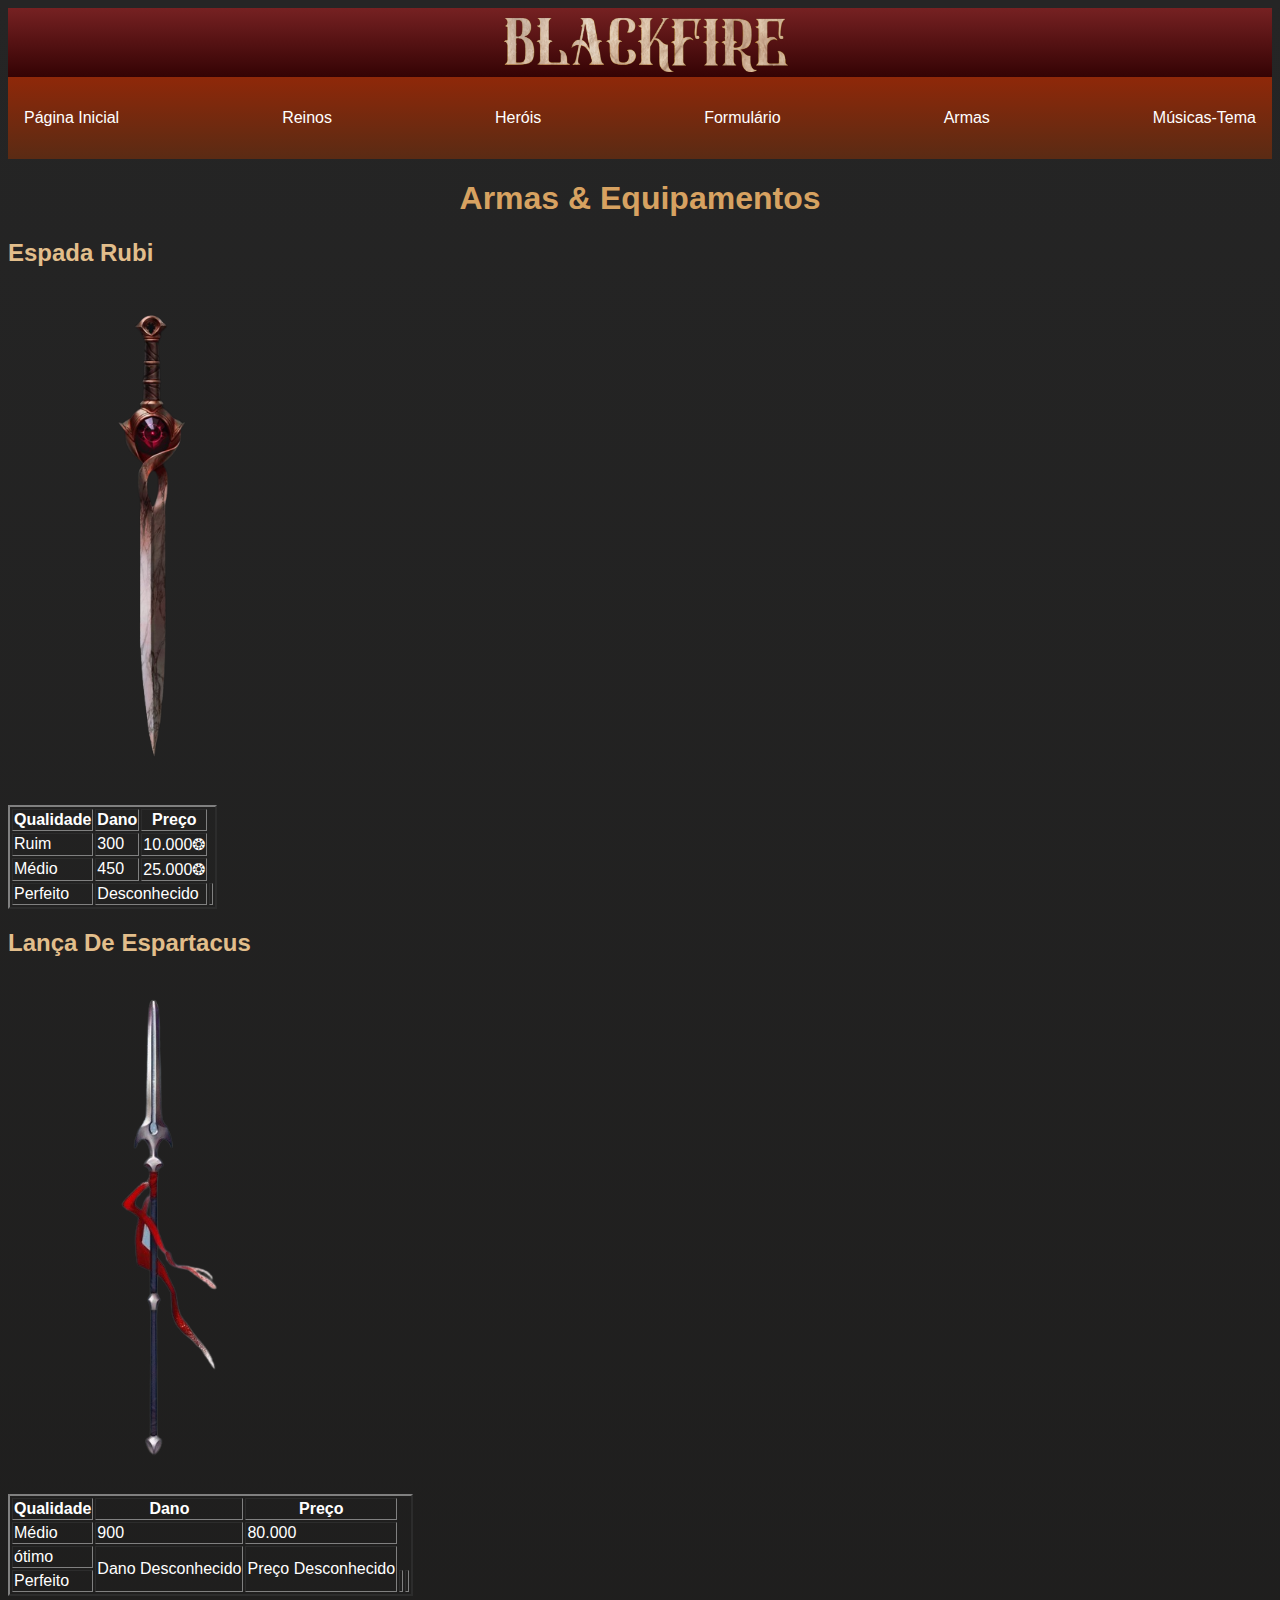
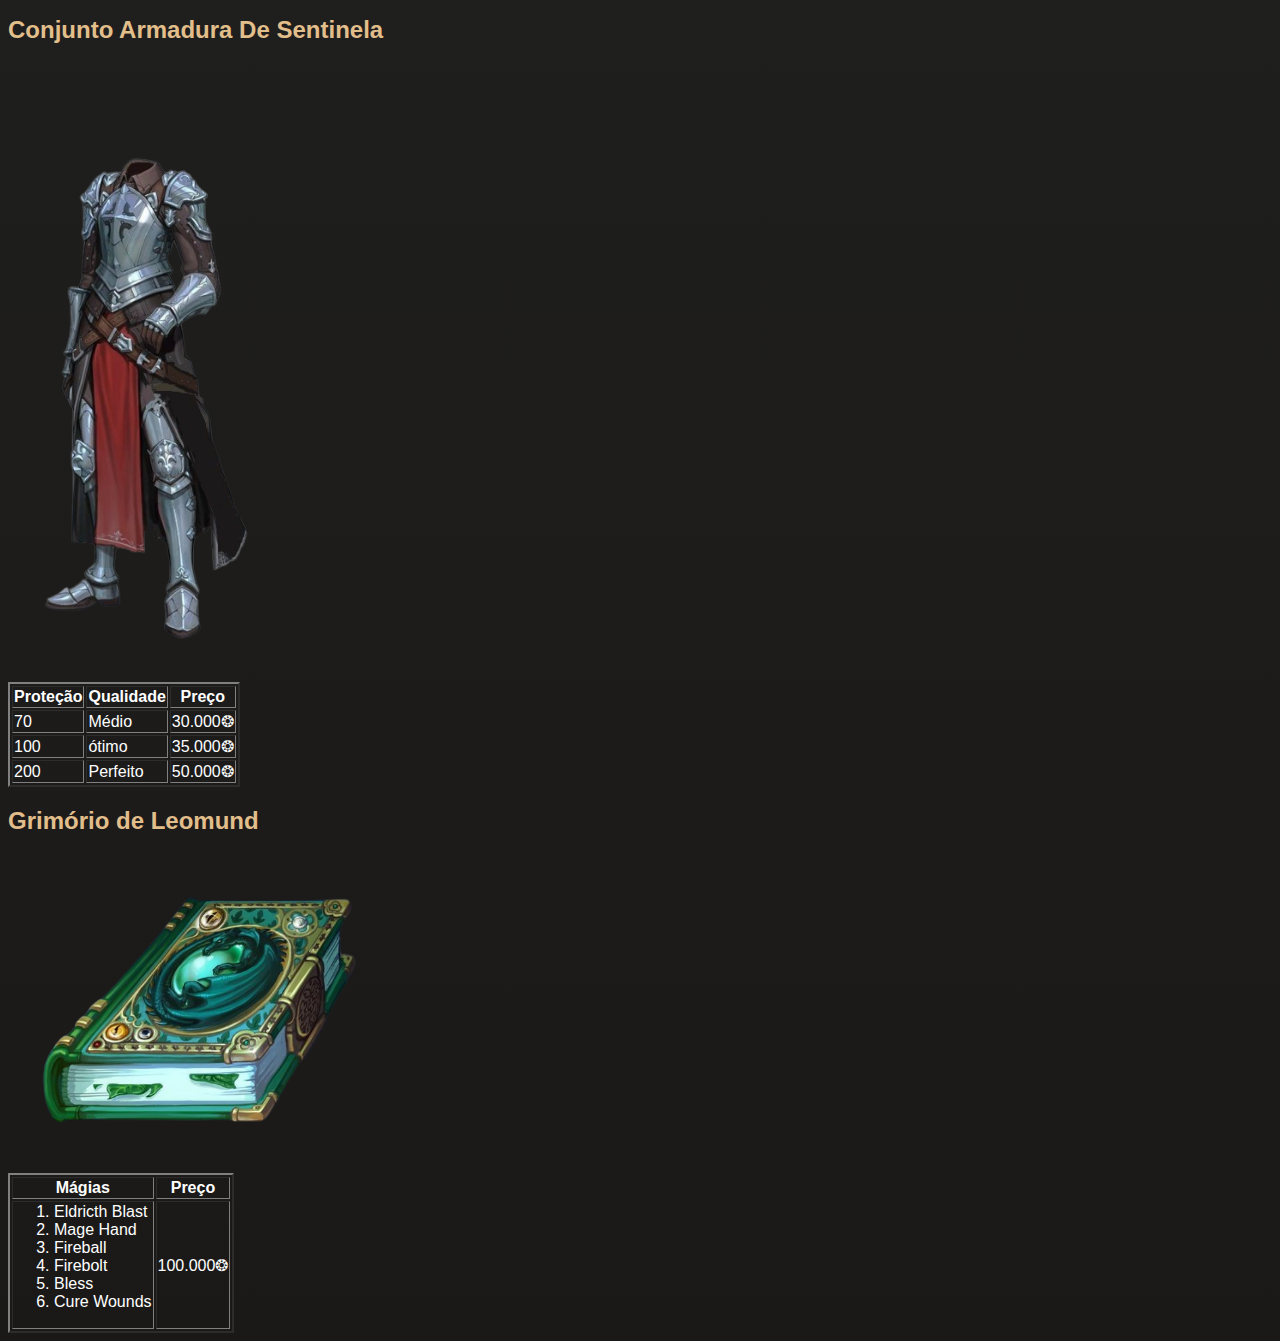
<file: Armas - Black Fire Ark.V.html>
<html>

     <head>

        <meta charset="UTF-8">

        <title>

            Armas - Black Fire. Ark.V

        </title>

        <link rel="stylesheet" type=text/css href="index.css">

        <link rel="icon" type="image/x-icon/png"  href="C:\Users\onepi\Downloads\BF site sylvia\kisspng-nelumbo-nucifera-nymphaea-lotus-egyptian-lotus-cli-yoga-pattern-5ae911ae8f9947.5673581315252238545882.png">
     
        <div class="header">
       
            <img src="imagem_2022-11-26_213038280-removebg-preview.png"  style="width:100%;max-width:300px">  </img>
          </div>

          <style>

            @font-face {
                font-family: 'BF';
                src: url('Inconsolata.ttf') format('truetype'), url('Inconsolata.otf') format('truetype');
                font-weight: normal;
                font-style: normal;
            
            
            
            }
            body {
    
    
                font-family: Arial, Helvetica, sans-serif;
    
            }
    
            p {
    
                
                font-family: 'BF', Times, serif;
                font-size:  2em;
                font-weight:normal;
            }
            .navbar {
    overflow: hidden;
    background-image: linear-gradient(to bottom, #8f2809, #5a2b14 );
    font-family: 'Arial';
  }
      
    
    
          </style>
    
    
    </head>

     <body>
      <nav class="navbar navbar-light" style="background-color: #746CC0;">
        <ul>
            <li>
                <a href="index.html"> Página Inicial </a>
            </li>
            <li>
                <a href="Reinos.html">Reinos</a>
            </li>
            <li>
                <a href="Herois.html">Heróis</a>
            </li>
            <li>
                <a href="Formulario.html">Formulário</a>
            </li>
            <li>
                <a href="Armas - Black Fire Ark.V.html"> Armas </a>
            </li>
            <li>
                <a href="Musicas-Tema - Black Fire Ark.V.html"> Músicas-Tema </a>
            </li>
    
        </ul>
     </nav>   

        <h1> 
            
            Armas & Equipamentos

        </h1>

        <h2>

         Espada Rubi

        </h2>
         
        
        <img src="rubi sword.png" height="500">

        <br>
        <br>
        
                
        <table border="2">

            <n><tr>
            <th>Qualidade</th>
            <th>Dano</th>
            <th>Preço</th>
            </tr> </n>
            
            <tr>
                <td>Ruim</td> 
                <td>300</td> 
                <td>10.000❂</td>
            </tr>
            
            <tr>
                <td>Médio</td> 
                <td colspan="1">450</td> 
                <td>25.000❂</td>
            </tr>
            
            <tr>
                <td>Perfeito</td> 
                <td  colspan="2">Desconhecido</td> 
                <td></td>
            </tr>
            </table>
      

     <h2 class="h2diff"> 

        Lança De Espartacus

     </h2>

     <img src="lançakratos.png" height="500">

     <br>
     <br>

     <table border="2">

        <n><tr>
        <th>Qualidade</th>
        <th>Dano</th>
        <th>Preço</th>
        </tr> </n>
        
        <tr>
            <td>Médio</td> 
            <td >900</td> 
            <td>80.000</td>
        </tr>
        
        <tr>
            <td>ótimo</td> 
            <td rowspan="2">Dano Desconhecido</td> 
            <td rowspan="2">Preço Desconhecido</td>
        </tr>
        
        <tr>
            <td>Perfeito</td> 
            <td></td> 
            <td></td>
        </tr>
        </table>

    <h2 class="h2diff2">

       Conjunto Armadura De Sentinela
    </h2>

    <img src="Armor.png" height="600">

    <br>
    <br>

    <table border="2">

        <n><tr>
        <th>Proteção</th>
        <th>Qualidade</th>
        <th>Preço</th>
        </tr> </n>
        
        <tr>
            <td>70</td> 
            <td>Médio</td> 
            <td>30.000❂</td>
        </tr>
        
        <tr>
            <td>100</td> 
            <td>ótimo</td> 
            <td>35.000❂</td>
        </tr>
        
        <tr>
            <td>200</td> 
            <td>Perfeito</td> 
            <td>50.000❂</td>
        </tr>
        </table>

    <h2 class="h2diff3">

        Grimório de Leomund

    </h2>

    <img src="grimorio.png" height="300">

    <br>
    <br>

    <table border="2">

        <n><tr>
        <th>Mágias</th>
        <th>Preço</th>
        </tr> </n>
        
        <tr>
            <td rowspan="3"> <ol> <li>Eldricth Blast</li>
                <li>Mage Hand</li>
               <li> Fireball</li>
                <li>Firebolt</li>
                <li>Bless</li>
                <li>Cure Wounds</li> </ol>
            </td> 
            <td > 100.000❂ </td>
        </tr>
        
       
        </table>

  </body>


</html>
</file>
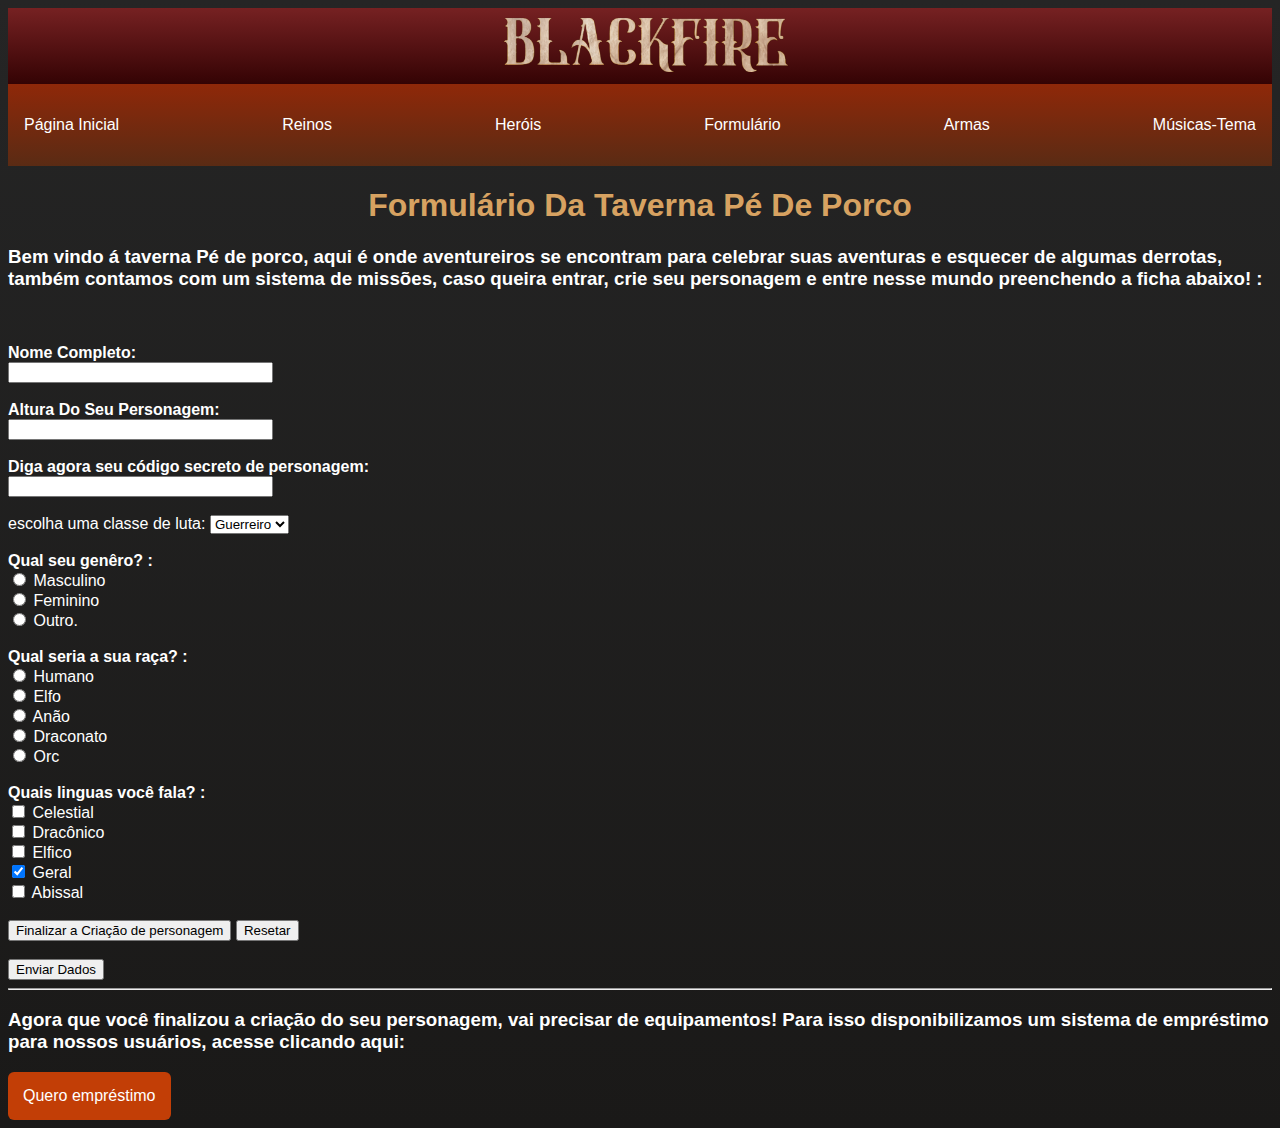
<file: Formulario.html>
<!DOCTYPE html>
<html lang="en">
<head>
    <meta charset="UTF-8">
    <meta http-equiv="X-UA-Compatible" content="IE=edge">
    <meta name="viewport" content="width=device-width, initial-scale=1.0">
    <title> Formulário </title>
    <link rel="stylesheet" href="index.css">
    <link rel="icon" type="image/x-icon/png"  href="C:\Users\onepi\Downloads\BF site sylvia\kisspng-nelumbo-nucifera-nymphaea-lotus-egyptian-lotus-cli-yoga-pattern-5ae911ae8f9947.5673581315252238545882.png">
    <script type = "text/javascript">
        
        




var mensage;

function load() {
    mensage = prompt("Digite Como você quer ser chamado : ");
}
function touch(){
    alert(mensage);
}

</script>


<div class="header">
       
       <img src="imagem_2022-11-26_213038280-removebg-preview.png "  style="width:100%;max-width:300px"> </img>
     </div>     
     
     <style>

        @font-face {
            font-family: 'BF';
            src: url('Inconsolata.ttf') format('truetype'), url('Inconsolata.otf') format('truetype');
            font-weight: normal;
            font-style: normal;
        
        
        
        }
        body {


            font-family: Arial, Helvetica, sans-serif;

        }

        p {

            
            font-family: 'BF', Times, serif;
            font-size:  2em;
            font-weight:normal;
        }
        .navbar {
    overflow: hidden;
    background-image: linear-gradient(to bottom, #8f2809, #5a2b14 );
    font-family: 'Arial';
  }
  


      </style>

   


</head>
<body onload = 'load()'>

    

    <nav class="navbar navbar-light" style="background-color: #746CC0;">
        <ul>
            <li>
                <a href="index.html"> Página Inicial </a>
            </li>
            <li>
                <a href="Reinos.html">Reinos</a>
            </li>
            <li>
                <a href="Herois.html">Heróis</a>
            </li>
            <li>
                <a href="Formulario.html">Formulário</a>
            </li>
            <li>
                <a href="Armas - Black Fire Ark.V.html"> Armas </a>
            </li>
            <li>
                <a href="Musicas-Tema - Black Fire Ark.V.html"> Músicas-Tema </a>
            </li>
    
        </ul>
     </nav>  
 
 <h1>

   Formulário Da Taverna Pé De Porco

</h1>


<h3>

    Bem vindo á taverna Pé de porco, aqui é onde aventureiros se encontram para celebrar suas aventuras e esquecer de algumas derrotas, também contamos com um sistema de missões, caso queira entrar, crie seu personagem e entre nesse mundo preenchendo a ficha abaixo! :

</h3>
<br> <br>

<form name  = "Sua Ficha" action = “https://www.heroforge.com” METHOD=“POST”>
    <B> Nome Completo:</B>
    <br>
    <input type="text" name="Nome" size="30" maxlength="20">

    </textarea>
<br> <br>

<b> Altura Do Seu Personagem:</b>
<br> 
<input type="text" name="Altura" size="30" maxlength="20">

<br> <br>

<B> Diga agora seu código secreto de personagem:</B>
<br> 
<input type="password" name ="Senha Secreta" size="30" maxlength="20">
<br> <br>
<label for="classe">escolha uma classe de luta:</label>
<select name="classe" id="classe">
<br>
<option value="Guerreiro">Guerreiro</option>
<option value="Ladino">Ladino</option>
<option value="Mago">Mago</option>
<option value="Arqueiro">Arqueiro</option>
</select>
<br> <br>

<b> Qual seu genêro? :</b>
<br>

<input type="radio" name="genero" value="1"> Masculino
<br>
<input type="radio" name="genero" value="2"> Feminino
<br>
<input type="radio" name="genero" value="3"> Outro.
<br> <br>

<b> Qual seria a sua raça? :</b>
<br>

<input type="radio" name="raça" value="1"> Humano
<br>
<input type="radio" name="raça" value="2"> Elfo
<br>
<input type="radio" name="raça" value="3"> Anão
<br> 
<input type="radio" name="raça" value="3"> Draconato
<br>
<input type="radio" name="raça" value="3"> Orc
<br><br>


<b> Quais linguas você fala? : </b>
<br>
<input type="checkbox" name="lingua" value="1"> Celestial
<BR>
<input type="checkbox" name="lingua" value="2"> Dracônico
<br>
<input type="checkbox" name="lingua" value="3"> Elfico
<br>
<input type="checkbox" name="lingua" value="4" checked> Geral
<br>
<input type="checkbox" name="lingua" value="5"> Abissal
<br> <br>

<input type="button" value="Finalizar a Criação de personagem" onclick='alert("Parabéns " + mensage + "! Seu personagem foi registrado, Clique em enviar dados para enviar aos nossos escribas!")'>
<input type="reset" name="reset" value="Resetar">

<br> <br>


<input type="submit" name ="submit" value="Enviar Dados" onclick='alert("Suas informações foram registradas")'> 


</form> 
<hr>
<h3> Agora que você finalizou a criação do seu personagem, vai precisar de equipamentos! Para isso disponibilizamos um sistema de empréstimo para nossos usuários, acesse clicando aqui:</h3>



<a href="C:\Users\onepi\Downloads\BF site sylvia\testecalculadora.html"><button style="background: #c23e06; border-radius: 6px; padding: 15px; cursor: pointer; color: #fff; border: none; font-size: 16px;">Quero empréstimo</button></a>





</body>

 </html>
</file>
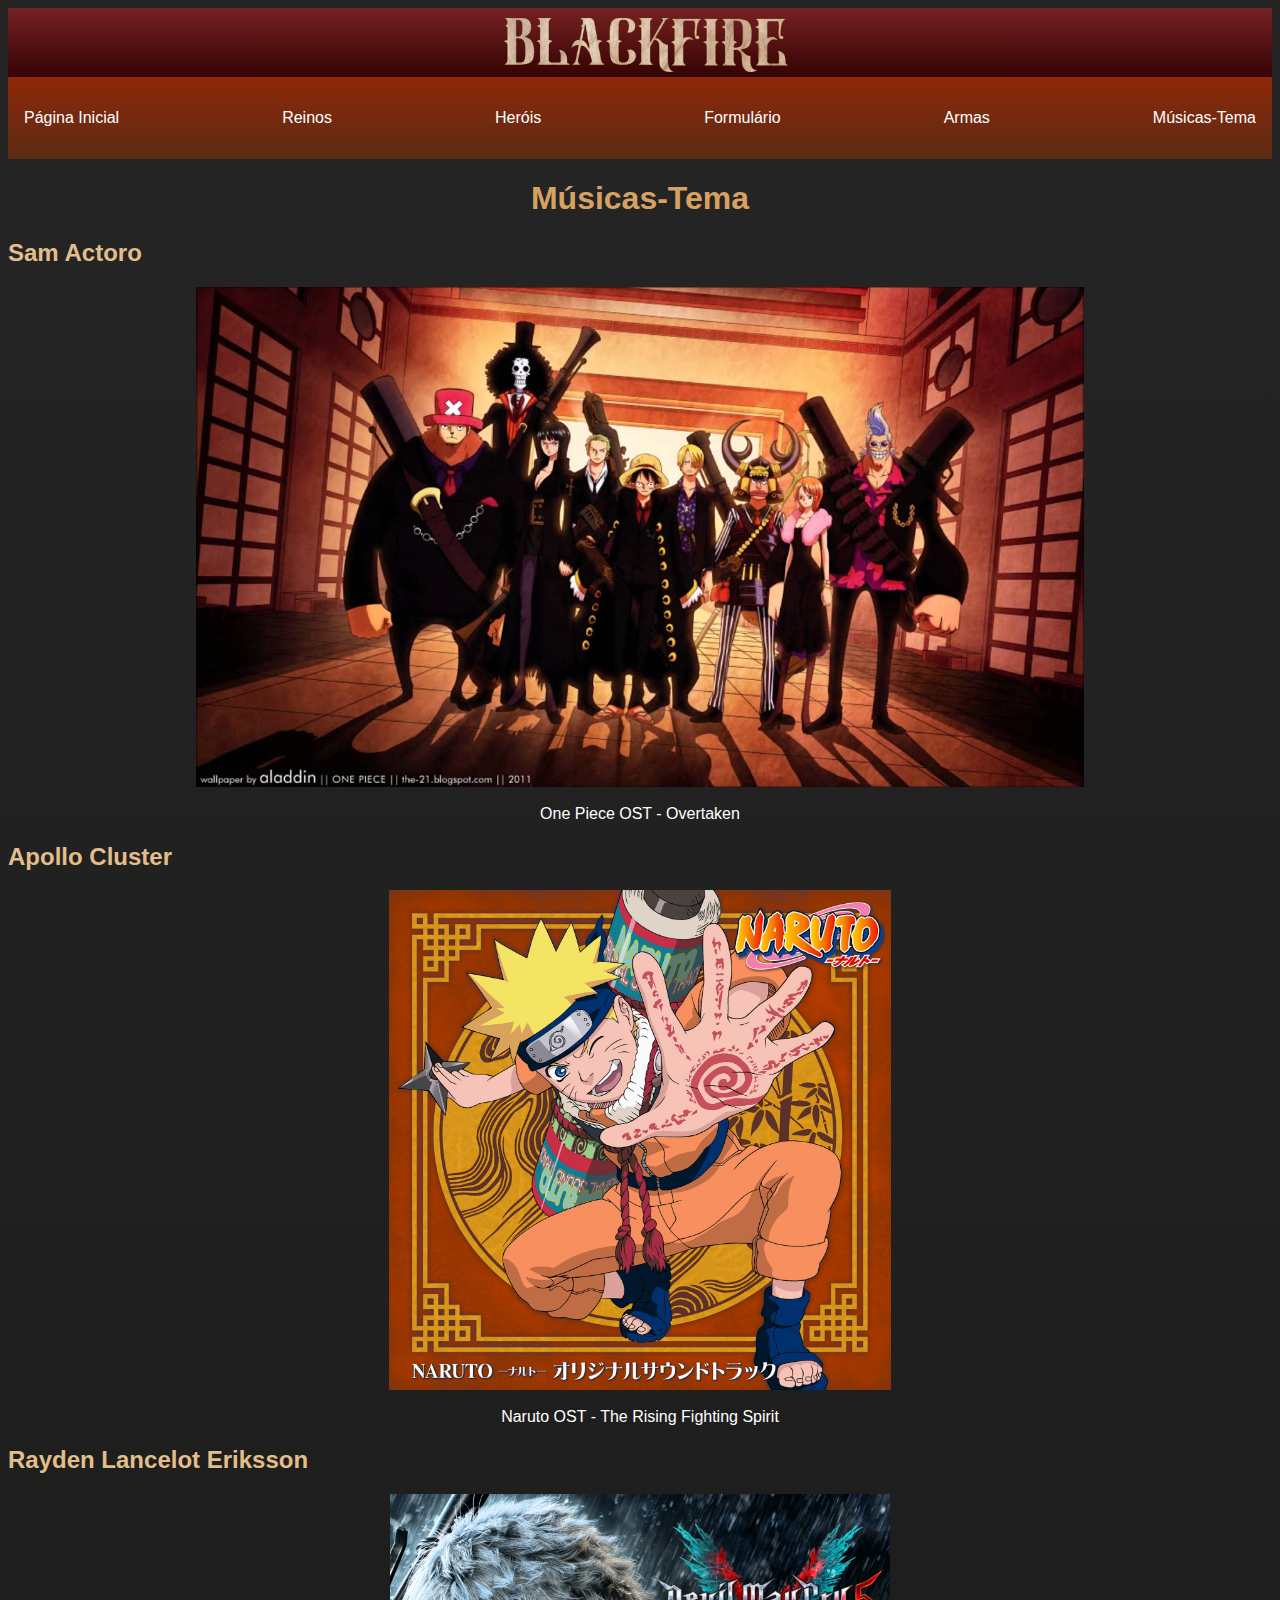
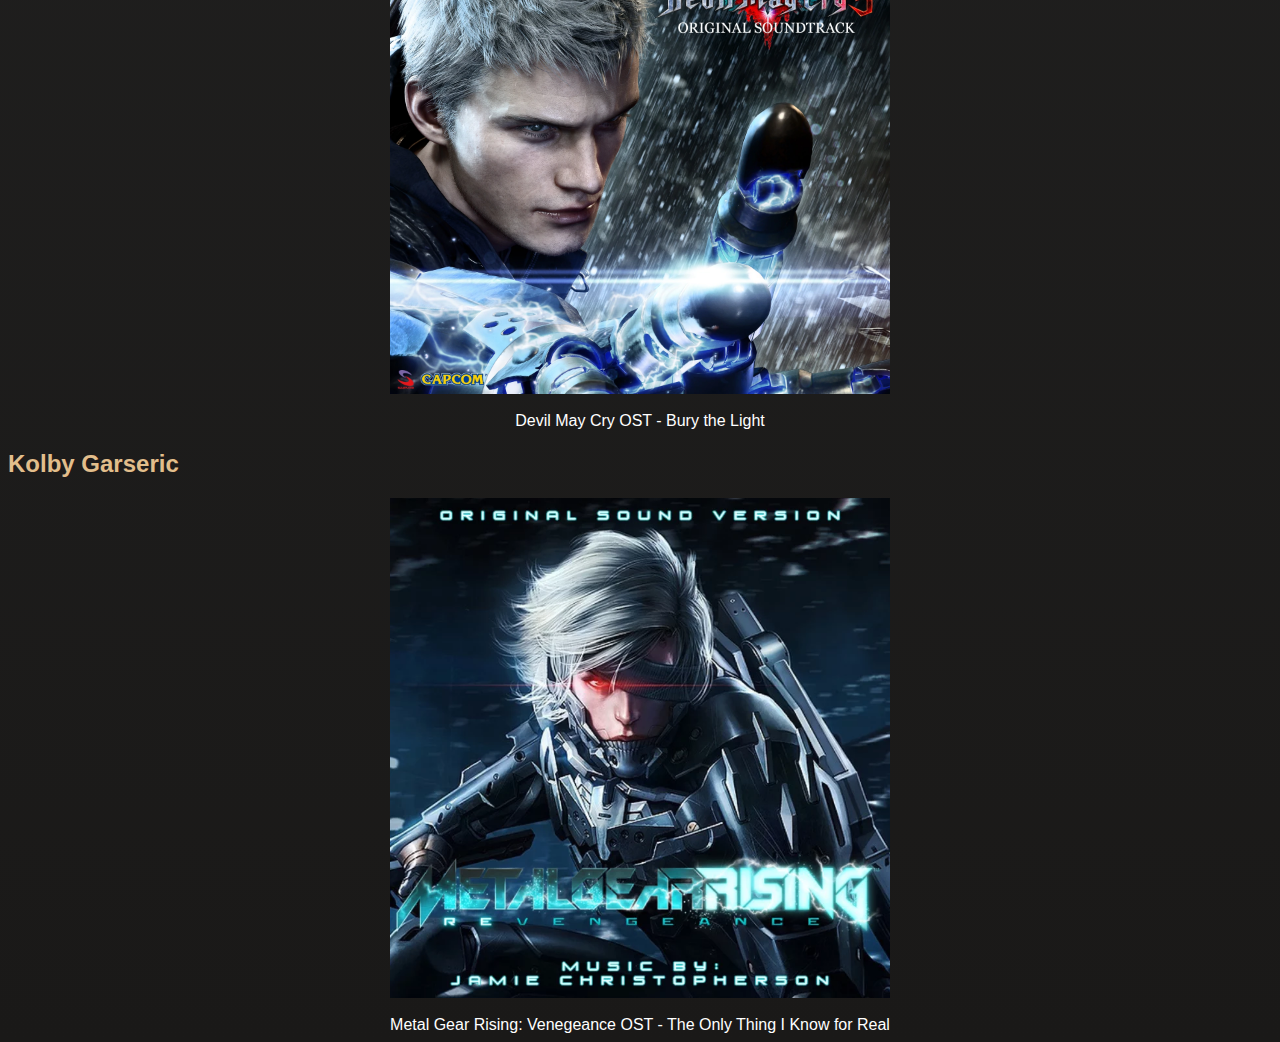
<file: Musicas-Tema - Black Fire Ark.V.html>
<html>

     <head>

        <meta charset="UTF-8">
        

        <title>

            Músicas-Tema - Black Fire: Ark.V

        </title>

        <link rel="stylesheet" type=text/css href="index.css">


        <div class="header">
       
            <img src="imagem_2022-11-26_213038280-removebg-preview.png"  style="width:100%;max-width:300px"> </img>
          </div>

        <link rel="icon" type="image/x-icon/png"  href="C:\Users\onepi\Downloads\BF site sylvia\kisspng-nelumbo-nucifera-nymphaea-lotus-egyptian-lotus-cli-yoga-pattern-5ae911ae8f9947.5673581315252238545882.png">

        <style>

            @font-face {
                font-family: 'BF';
                src: url('Inconsolata.ttf') format('truetype'), url('Inconsolata.otf') format('truetype');
                font-weight: normal;
                font-style: normal;
            
            
            
            }
            body {
    
    
                font-family: Arial, Helvetica, sans-serif;
    
            }
    
            p {
    
                
                font-family: 'BF', Times, serif;
                font-size:  2em;
                font-weight:normal;
            }
            .navbar {
    overflow: hidden;
    background-image: linear-gradient(to bottom, #8f2809, #5a2b14 );
    font-family: 'Arial';
  }
    
    
          </style>
    

     </head>

     <body>
      
      <nav class="navbar navbar-light" style="background-color: #746CC0;">
        <ul>
            <li>
                <a href="index.html"> Página Inicial </a>
            </li>
            <li>
                <a href="Reinos.html">Reinos</a>
            </li>
            <li>
                <a href="Herois.html">Heróis</a>
            </li>
            <li>
                <a href="Formulario.html">Formulário</a>
            </li>
            <li>
                <a href="Armas - Black Fire Ark.V.html"> Armas </a>
            </li>
            <li>
                <a href="Musicas-Tema - Black Fire Ark.V.html"> Músicas-Tema </a>
            </li>
    
        </ul>
     </nav>   

     <h1> Músicas-Tema </h1>

     <nav>

     <h2> Sam Actoro </h2>

     <div class="div5">
     <img src="One_Pice_OST_Overtaken.jpg" height="500">
     <br>
     <br>
     <a href="https://youtu.be/daFi4MScfl8" target="_blank"> One Piece OST - Overtaken </a>
     </div>

     <h2 class="h2diff"> Apollo Cluster </h2>

     <div class="div6"> 
     <img src="Naruto_The_Rising_Fighting_Spirit_OST.jpg" height="500">
     <br>
     <br>
     <a href="https://youtu.be/an4Rx9eq6Lw" target="_blank"> Naruto OST - The Rising Fighting Spirit </a>
     </div>

     <h2 class="h2diff2"> Rayden Lancelot Eriksson </h2>
     
     <div class="div1">
     <img src="Bury_The_Light_Devil_May_Cry_5_OST.jpg" height="500">
     <br>
     <br>
     <a href="https://youtu.be/Sl_4HLk4yXk" target="_blank"> Devil May Cry OST - Bury the Light </a>
     </div>
 
     <h2 class="h2diff3"> Kolby Garseric </h2>
     
     <div class="div1"> 
     <img src="The_Only_Thing_I_Know_For_Real_Metal_Gear_Rising_OST.webp" height="500">
     <br>
     <br>
     <a href="https://youtu.be/FhHeGZoWl0g" target="_blank"> Metal Gear Rising: Venegeance OST - The Only Thing I Know for Real </a>
     </div>

     </nav>

    </body>

</html>
</file>
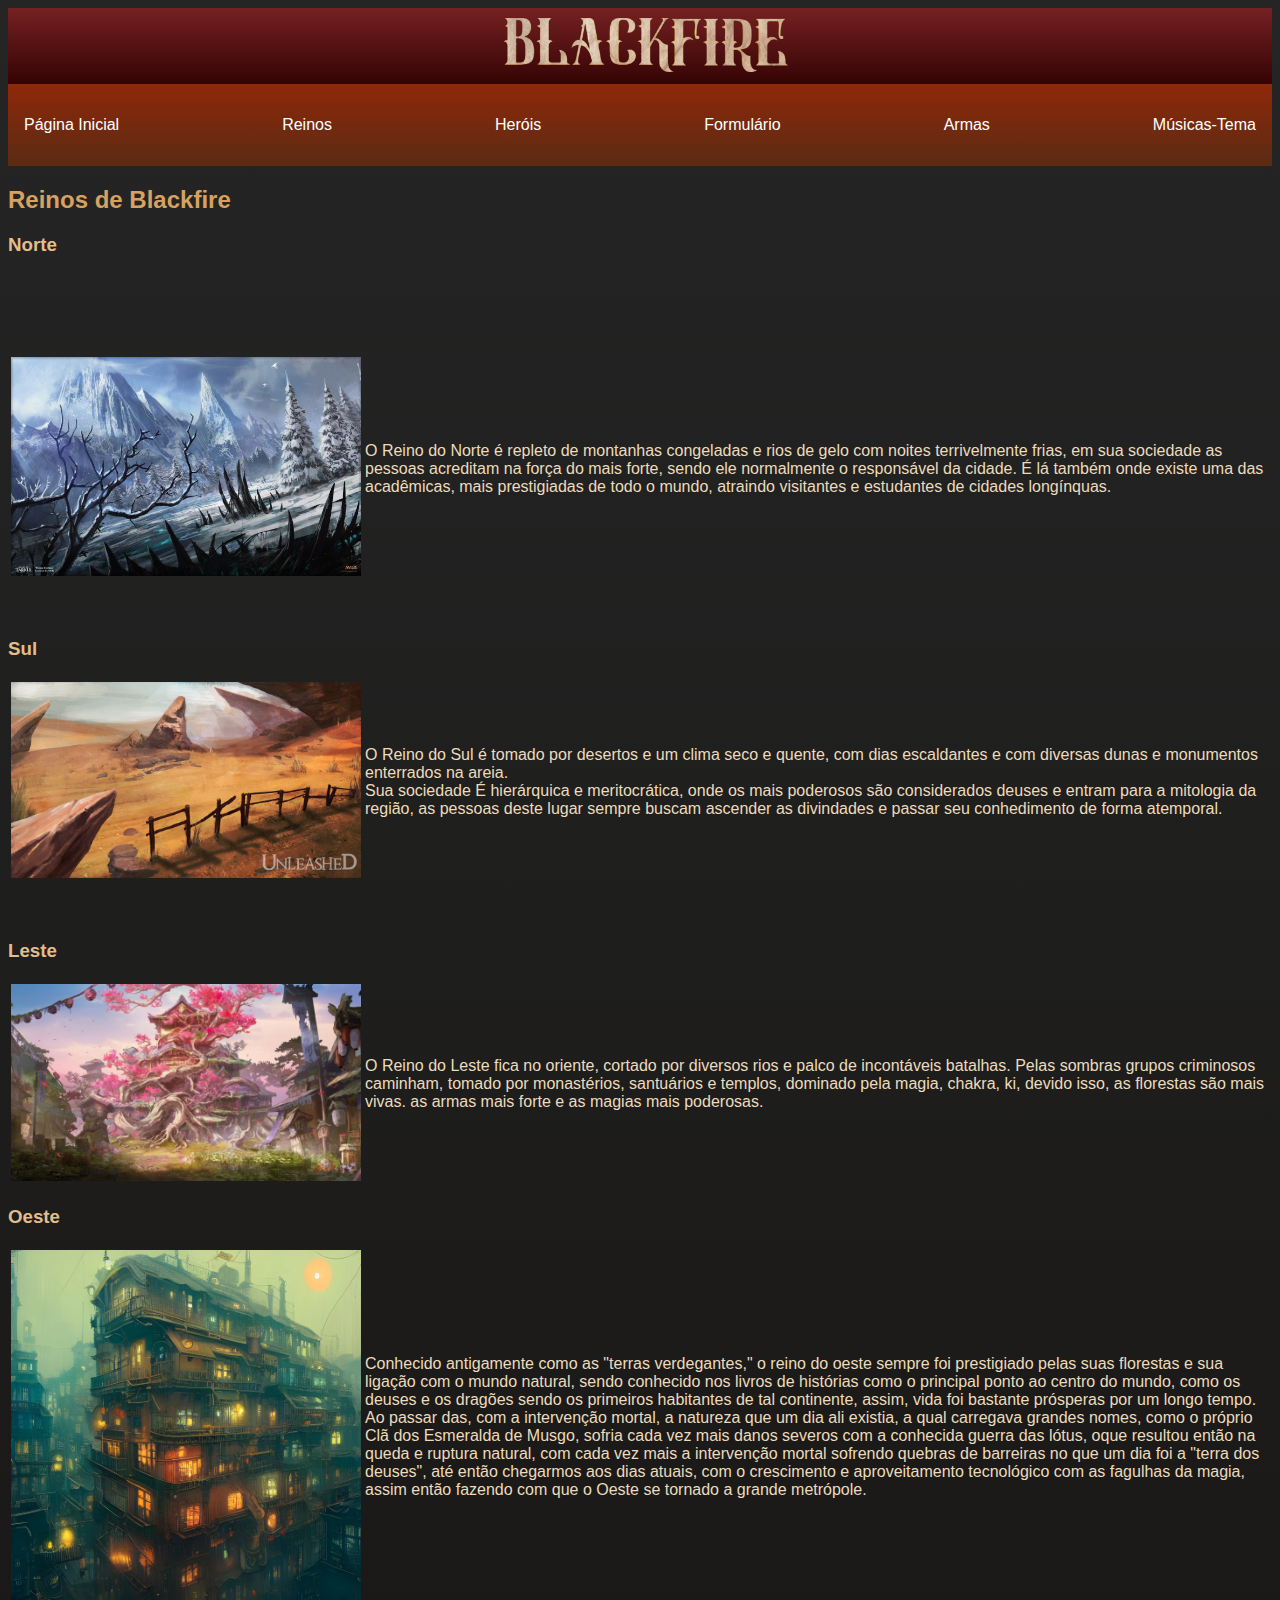
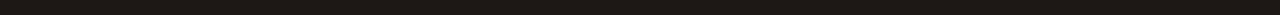
<file: Reinos.html>
<!DOCTYPE html>
<html lang="en">
<head>
    <meta charset="UTF-8">
    <meta http-equiv="X-UA-Compatible" content="IE=edge">
    <meta name="viewport" content="width=device-width, initial-scale=1.0">
    <title>Reinos</title>
    <link rel="stylesheet" href="Reinox.css">
    <link rel="icon" type="image/x-icon/png"  href="C:\Users\onepi\Downloads\BF site sylvia\kisspng-nelumbo-nucifera-nymphaea-lotus-egyptian-lotus-cli-yoga-pattern-5ae911ae8f9947.5673581315252238545882.png">
    
    <div class="header">
        
    <img src="imagem_2022-11-26_213038280-removebg-preview.png"  style="width:100%;max-width:300px"> </img>
      </div>

      <style>

        @font-face {
            font-family: 'BF';
            src: url('Inconsolata.ttf') format('truetype'), url('Inconsolata.otf') format('truetype');
            font-weight: normal;
            font-style: normal;
        
        
        
        }
        body {


            font-family: Arial, Helvetica, sans-serif;

        }

        p {

            
            font-family: 'BF', Times, serif;
            font-size:  2em;
            font-weight:normal;
        }
        .navbar {
    overflow: hidden;
    background-image: linear-gradient(to bottom, #8f2809, #5a2b14 );
    font-family: 'Arial';
  }
  


      </style>


</head>
<body>
    <nav class="navbar navbar-light" style="background-color: #746CC0;">
        <ul>
            <li>
                <a href="index.html"> Página Inicial </a>
            </li>
            <li>
                <a href="Reinos.html">Reinos</a>
            </li>
            <li>
                <a href="Herois.html">Heróis</a>
            </li>
            <li>
                <a href="Formulario.html">Formulário</a>
            </li>
            <li>
                <a href="Armas - Black Fire Ark.V.html"> Armas </a>
            </li>
            <li>
                <a href="Musicas-Tema - Black Fire Ark.V.html"> Músicas-Tema </a>
            </li>
    
        </ul>
     </nav>   
 <header>
    <h2>Reinos de Blackfire</h2>
   
    <h3>Norte</h3>
 <div class="reinos">
  <table>   
    <tr>
    <td> <img src="Norte.jpg"> </td>

   <td> O Reino do Norte é repleto de montanhas congeladas e rios de gelo com noites terrivelmente frias, em sua sociedade as pessoas acreditam na força do mais forte, sendo ele normalmente o responsável da cidade. É lá também onde existe uma das acadêmicas, mais prestigiadas de todo o mundo, atraindo visitantes e estudantes de cidades longínquas. </td>
   </tr>
   </table>
   <br> <br>
   

    <h3 class="h3diff"> Sul </h3>
   
    <table>   
    <tr>
    
    <td> <img src="Sul.png"> </td>

    <td> O Reino do Sul é tomado por desertos e um clima seco e quente, com dias escaldantes e com diversas dunas e monumentos enterrados na areia. <br> Sua sociedade É hierárquica e meritocrática, onde os mais poderosos são considerados deuses e entram para a mitologia da região, as pessoas deste lugar sempre buscam ascender as divindades e passar seu conhedimento de forma atemporal.</td>
</tr>
</table>
<br> <br>
    <h3 class="h3diff2"> Leste </h3>
    
    <table>   
        <tr>

   <td> <img src="Leste.jpg"> </td>

   <td> O Reino do Leste fica no oriente, cortado por diversos rios e palco de incontáveis batalhas. Pelas sombras grupos criminosos caminham, tomado por monastérios, santuários e templos, dominado pela magia, chakra, ki, devido isso, as florestas são mais vivas. as armas mais forte e as magias mais poderosas.</td>
        </tr>
</table>
    <h3 class="h3diff3"> Oeste </h3>
    
    <table>   
        <tr>

   <td> <img src="Oeste.webp"> </td>
    
   <td> Conhecido antigamente como as "terras verdegantes," o reino do oeste sempre foi prestigiado pelas suas florestas e sua ligação com o mundo natural, sendo conhecido nos livros de histórias como o principal ponto ao centro do mundo, como os deuses e os dragões sendo os primeiros habitantes de tal continente, assim, vida foi bastante prósperas por um longo tempo. 
    Ao passar das, com a intervenção mortal, a natureza que um dia ali existia, a qual carregava grandes nomes, como o próprio Clã dos Esmeralda de Musgo, sofria cada vez mais danos severos com a conhecida guerra das lótus, oque resultou então na queda e ruptura natural, com cada vez mais a intervenção mortal sofrendo quebras de barreiras no que um dia foi a "terra dos deuses", até então chegarmos aos dias atuais, com o crescimento e aproveitamento tecnológico com as fagulhas da magia, assim então fazendo com que o Oeste se tornado a grande metrópole.</td>

</div>
</header>
 </body>
 </html>
</file>
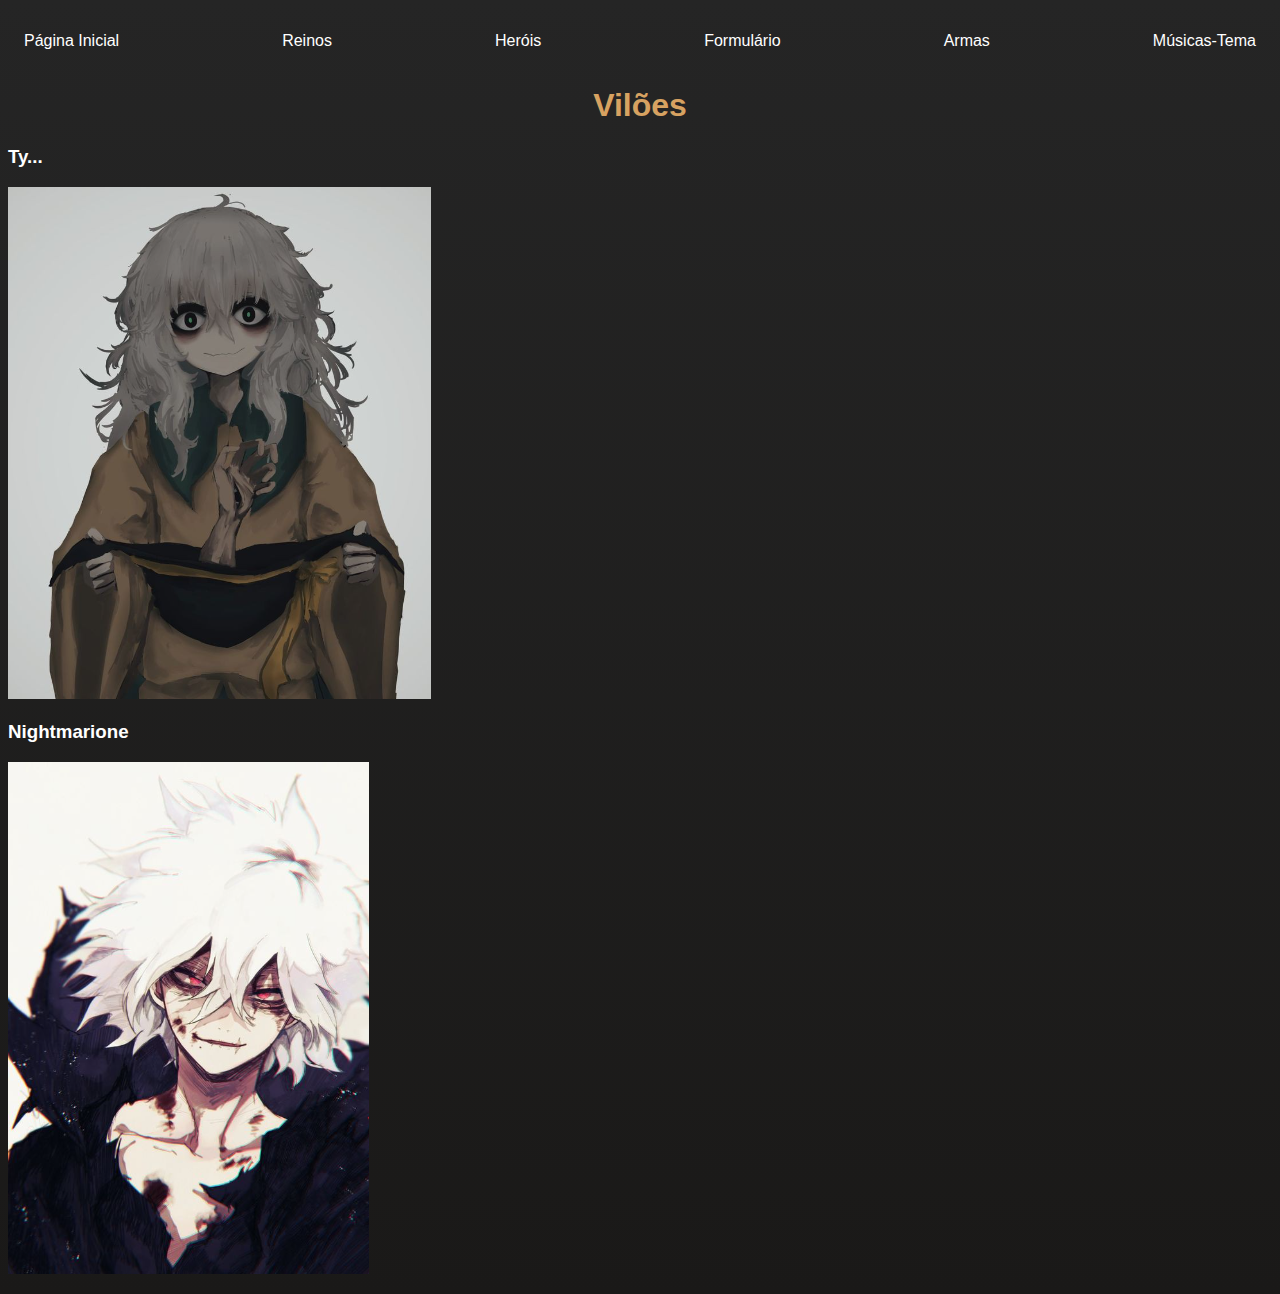
<file: Viloes.html>
<!DOCTYPE html>
<html lang="en">
<head>
    <meta charset="UTF-8">
    <meta http-equiv="X-UA-Compatible" content="IE=edge">
    <meta name="viewport" content="width=device-width, initial-scale=1.0">
    <title> Formulário </title>
    <link rel="stylesheet" href="index.css">
    <link rel="icon" type="image/x-icon/png"  href="C:\Users\onepi\Downloads\BF site sylvia\kisspng-nelumbo-nucifera-nymphaea-lotus-egyptian-lotus-cli-yoga-pattern-5ae911ae8f9947.5673581315252238545882.png">
</head>
<body>

    <nav>
        <ul>
            <li>
                <a href="index.html"> Página Inicial </a>
            </li>
            <li>
                <a href="Reinos.html">Reinos</a>
            </li>
            <li>
                <a href="Herois.html">Heróis</a>
            </li>
            <li>
                <a href="Formulario.html">Formulário</a>
            </li>
            <li>
                <a href="Armas - Black Fire Ark.V.html"> Armas </a>
            </li>
            <li>
                <a href="Musicas-Tema - Black Fire Ark.V.html"> Músicas-Tema </a>
            </li>
    
        </ul>
     </nav>  
 
 <h1>

    Vilões

</h1>


<h3>

    Ty...

</h3>

<img src="Ty.jpg">

<p>



</p>

<h3>

    Nightmarione

</h3>

<img src="Nightmarione.jpg">

<p>


</p>


 </body>

 </html>
</file>
<file: index.css>
.header {
    padding: 5px;
    text-align: center;
    background: #b93505;
    color: rgb(0, 0, 0);
    font-size: 30px;
    background-image: linear-gradient(to bottom, #762122   , #340304);
  }

  
body{ 
    background-color:#8C8674 ;
    background-image: linear-gradient(to bottom, #252525 ,#1a1918);
    border-radius: 5px 5px 5px 5px;
    border-color:#D98E04 ;
}

.gradient {
    background-image: linear-gradient(to bottom,#fab430, #D98E04, #BF6B04);
    color:#0D0D0D;
    background-clip: text;
    -webkit-background-clip: text;

    -webkit-text-fill-color: transparent;
  } 


  #quadrado {
    float:left;
    width: 1305px;
    height: 90px;
    shape-outside: inset(20px, 20px);
    background-image: linear-gradient(to bottom, #203d39, #254944, #203d39);
}

    
    body {
    color: white;
    background-color:black;
font-family: Arial, Helvetica, sans-serif;
}

ul{
display:flex;
justify-content: space-between;
list-style-type: none;
align-items: center;
padding: 16px
}

a{color: white;
text-decoration: none
;}

.Centro {
    text-align: center;
}

h1{
color: #D7A261;
text-align: center;
}
h2{
    color: #E2BE8B;
}
p{
text-align: center;
font-family: Arial, Helvetica, sans-serif
;}

nav a:hover {
    color: #864C00;
}

.reinos{
    text-align: left;
}

.div1{
    text-align: center;
}

.div2{
    text-align: center;
}

.div3{
    text-align: center;
}

.div4{
    text-align: center;
}

.div5{
    text-align: center;
}

.div6{
    text-align: center;
}

.div7{
    text-align: right;
}
</file>
<file: Reinox.css>
.header {
    padding: 5px;
    text-align: center;
    background: #b93505;
    color: rgb(0, 0, 0);
    font-size: 30px;
    background-image: linear-gradient(to bottom, #762122   , #340304);
  }


  body{ 
    background-color:#8C8674 ;
    background-image: linear-gradient(to bottom, #252525 ,#1a1918);
    border-radius: 5px 5px 5px 5px;
    border-color:#D98E04 ;
}
ul 
{display:flex;
justify-content: space-between;
list-style-type: none;
align-items: center;
padding: 16px}

h2{

    color:#D7A261;
    text-align:left;


}

h3{

    color:#E2BE8B;
    text-align:left;
}

p{

    color:#ecdbbc;
    float:center;
    text-align:center;  
   
}

td{

    color:#ecdbbc
   
}

a{color: white;
text-decoration: none;}

nav a:hover{
    color: rgb(77, 109, 1);
}

img{width: 350px;}

.reinos{
    padding-top: 80px;
}
</file>
